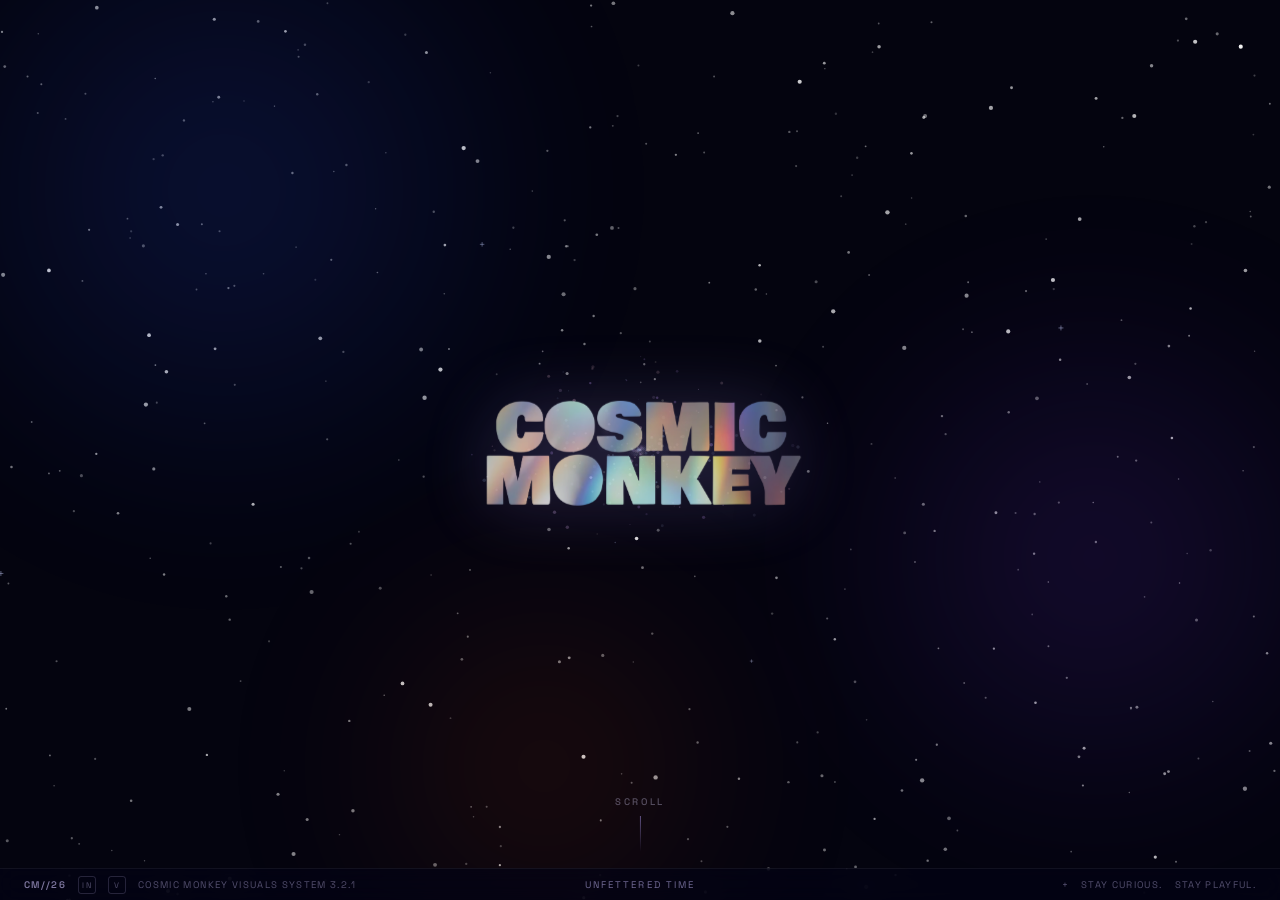
<file: splash.html>
<!DOCTYPE html>
<html lang="en">
<head>
  <meta charset="UTF-8">
  <meta name="viewport" content="width=device-width, initial-scale=1.0">
  <title>Cosmic Monkey</title>
  <link rel="preconnect" href="https://fonts.googleapis.com">
  <link rel="preconnect" href="https://fonts.gstatic.com" crossorigin>
  <link href="https://fonts.googleapis.com/css2?family=Barlow+Condensed:wght@700;900&family=Space+Grotesk:wght@300;400;500;700&display=swap" rel="stylesheet">
  <style>
    *, *::before, *::after { box-sizing: border-box; margin: 0; padding: 0; }

    html, body {
      width: 100%; height: 100%;
      overflow: hidden;
      background: #04040f;
      color: #e0dff5;
      font-family: 'Space Grotesk', sans-serif;
    }

    /* ── Space environment ── */
    #space-env {
      position: fixed;
      inset: 0;
      z-index: 0;
      pointer-events: none;
    }

    #starfield-canvas {
      position: absolute;
      inset: 0;
      width: 100%; height: 100%;
    }

    .nebula {
      position: absolute;
      border-radius: 50%;
      filter: blur(90px);
      opacity: 0.18;
      pointer-events: none;
    }
    .nebula-blue   { width: 55vw; height: 55vw; background: radial-gradient(circle, #2a5aff 0%, transparent 70%); top: -18%; left: -10%; }
    .nebula-purple { width: 45vw; height: 45vw; background: radial-gradient(circle, #7c3aed 0%, transparent 70%); top: 30%;  right: -8%; }
    .nebula-orange { width: 35vw; height: 35vw; background: radial-gradient(circle, #c2400a 0%, transparent 70%); bottom: -10%; left: 25%; }

    /* ── Splash scene ── */
    #splash {
      position: relative;
      z-index: 1;
      width: 100vw; height: 100vh;
      display: flex;
      align-items: center;
      justify-content: center;
    }

    #dust-canvas {
      position: absolute;
      inset: 0;
      width: 100%; height: 100%;
      pointer-events: none;
    }

    .splash-logo-wrap {
      position: relative;
      z-index: 2;
      display: flex;
      align-items: center;
      justify-content: center;
    }

    .splash-logo {
      width: clamp(200px, 28vw, 480px);
      height: auto;
      display: block;
      filter: drop-shadow(0 0 40px rgba(180, 160, 255, 0.3));
    }

    /* ── Scroll hint ── */
    .scroll-hint {
      position: absolute;
      bottom: 48px;
      left: 50%;
      transform: translateX(-50%);
      display: flex;
      flex-direction: column;
      align-items: center;
      gap: 8px;
      z-index: 2;
      animation: hint-fade 3s ease-in-out 2s both;
    }

    .scroll-hint-label {
      font-family: 'Space Grotesk', sans-serif;
      font-size: 0.6rem;
      font-weight: 500;
      letter-spacing: 0.28em;
      color: rgba(220, 215, 255, 0.35);
      text-transform: uppercase;
    }

    .scroll-hint-line {
      width: 1px;
      height: 36px;
      background: linear-gradient(to bottom, rgba(180,160,255,0.5), transparent);
      animation: line-pulse 2s ease-in-out infinite 2s;
    }

    @keyframes hint-fade {
      from { opacity: 0; transform: translateX(-50%) translateY(10px); }
      to   { opacity: 1; transform: translateX(-50%) translateY(0); }
    }

    @keyframes line-pulse {
      0%, 100% { opacity: 0.4; }
      50%       { opacity: 1; }
    }

    /* ── Footer status bar ── */
    #status-bar {
      position: fixed;
      bottom: 0; left: 0; right: 0;
      height: 32px;
      display: flex;
      align-items: center;
      justify-content: space-between;
      padding: 0 24px;
      background: rgba(4, 4, 20, 0.7);
      border-top: 1px solid rgba(255, 255, 255, 0.06);
      backdrop-filter: blur(10px);
      z-index: 10;
      font-size: 0.6rem;
      letter-spacing: 0.14em;
      color: rgba(180, 170, 220, 0.45);
    }

    .bar-left, .bar-right { display: flex; align-items: center; gap: 12px; }
    .bar-center { position: absolute; left: 50%; transform: translateX(-50%); }

    .bar-tag   { color: rgba(180,170,220,0.7); font-weight: 600; }
    .bar-pip   { width: 18px; height: 18px; border: 1px solid rgba(180,170,220,0.2); border-radius: 3px; display: flex; align-items: center; justify-content: center; font-size: 0.5rem; }
    .bar-accent-text { color: rgba(200,190,255,0.55); letter-spacing: 0.22em; }
    .bar-plus  { color: rgba(180,170,220,0.5); }
  </style>
</head>
<body>

  <!-- Space background -->
  <div id="space-env" aria-hidden="true">
    <canvas id="starfield-canvas"></canvas>
    <div class="nebula nebula-blue"></div>
    <div class="nebula nebula-purple"></div>
    <div class="nebula nebula-orange"></div>
  </div>

  <!-- Splash -->
  <section id="splash">
    <canvas id="dust-canvas" aria-hidden="true"></canvas>
    <div class="splash-logo-wrap">
      <img
        src="assets/images/logo-transparent.png"
        alt="Cosmic Monkey"
        class="splash-logo"
        id="splash-logo"
      >
    </div>
    <div class="scroll-hint" aria-hidden="true">
      <span class="scroll-hint-label">SCROLL</span>
      <div class="scroll-hint-line"></div>
    </div>
  </section>

  <!-- Footer -->
  <footer id="status-bar">
    <div class="bar-left">
      <span class="bar-tag">CM//26</span>
      <span class="bar-pip">IN</span>
      <span class="bar-pip">V</span>
      <span class="bar-system">COSMIC MONKEY VISUALS SYSTEM 3.2.1</span>
    </div>
    <div class="bar-center">
      <span class="bar-accent-text">UNFETTERED TIME</span>
    </div>
    <div class="bar-right">
      <span class="bar-plus">+</span>
      <span class="bar-slogan">STAY CURIOUS.</span>
      <span class="bar-slogan">STAY PLAYFUL.</span>
    </div>
  </footer>

  <script src="https://cdnjs.cloudflare.com/ajax/libs/gsap/3.12.5/gsap.min.js"></script>
  <script>
    /* ── Starfield ── */
    (function () {
      const canvas = document.getElementById('starfield-canvas');
      const ctx = canvas.getContext('2d');
      let W, H;

      function resize() { W = canvas.width = window.innerWidth; H = canvas.height = window.innerHeight; }
      resize();
      window.addEventListener('resize', resize);

      const LAYERS = [
        { count: 220, r: 0.7,  opacity: 0.50 },
        { count: 110, r: 1.1,  opacity: 0.72 },
        { count:  55, r: 1.7,  opacity: 0.95 },
      ];

      const stars = LAYERS.flatMap(l =>
        Array.from({ length: l.count }, () => ({
          x: Math.random(),
          y: Math.random(),
          r: l.r + Math.random() * 0.5,
          o: l.opacity * (0.6 + Math.random() * 0.4),
          tw: Math.random() * Math.PI * 2,
        }))
      );

      const sparkles = Array.from({ length: 8 }, () => ({
        x: Math.random(), y: Math.random(), phase: Math.random() * Math.PI * 2,
      }));

      function draw(ts) {
        ctx.clearRect(0, 0, W, H);
        for (const s of stars) {
          const t = 0.8 + 0.2 * Math.sin(ts * 0.0012 + s.tw);
          ctx.beginPath();
          ctx.arc(s.x * W, s.y * H, s.r, 0, Math.PI * 2);
          ctx.fillStyle = `rgba(255,255,255,${(s.o * t).toFixed(3)})`;
          ctx.fill();
        }
        for (const sp of sparkles) {
          const intensity = 0.5 + 0.5 * Math.sin(ts * 0.0008 + sp.phase);
          if (intensity < 0.6) continue;
          const x = sp.x * W, y = sp.y * H, size = 2.5 * intensity;
          ctx.save();
          ctx.translate(x, y);
          ctx.strokeStyle = `rgba(200,210,255,${(intensity * 0.9).toFixed(2)})`;
          ctx.lineWidth = 0.5;
          for (let a = 0; a < 4; a++) {
            ctx.beginPath();
            ctx.moveTo(0, 0);
            ctx.lineTo(Math.cos(a * Math.PI / 2) * size, Math.sin(a * Math.PI / 2) * size);
            ctx.stroke();
          }
          ctx.restore();
        }
        requestAnimationFrame(draw);
      }
      requestAnimationFrame(draw);
    })();

    /* ── Space dust + logo entrance ── */
    (function () {
      const dc   = document.getElementById('dust-canvas');
      const dctx = dc.getContext('2d');
      let DW, DH, cx, cy;

      function resize() {
        DW = dc.width  = dc.offsetWidth;
        DH = dc.height = dc.offsetHeight;
        cx = DW / 2; cy = DH / 2;
      }
      resize();
      window.addEventListener('resize', resize);

      const COLORS = [
        [180,200,240],[220,180,240],[240,190,210],
        [240,230,200],[160,200,240],[200,160,255],
      ];

      const DUST = Array.from({ length: 260 }, (_, i) => {
        const isFine = i < 200;
        const col = COLORS[Math.floor(Math.random() * COLORS.length)];
        return {
          angle:  Math.random() * Math.PI * 2,
          radius: Math.pow(Math.random(), 1.6) * (isFine ? 0.38 : 0.22),
          speed:  (Math.random() * 0.0002 + 0.00005) * (Math.random() < 0.5 ? 1 : -1),
          drift:  (Math.random() - 0.5) * 0.00008,
          size:   isFine ? 0.6 + Math.random() * 1.2 : 3 + Math.random() * 7,
          opacity: isFine ? 0.25 + Math.random() * 0.55 : 0.04 + Math.random() * 0.12,
          col,
          twinkle: Math.random() * Math.PI * 2,
          twinkleSpeed: 0.0008 + Math.random() * 0.0015,
          isFine,
        };
      });

      let startTime = null;
      const FADE = 3200;

      function drawDust(ts) {
        if (!startTime) startTime = ts;
        const globalOp = Math.min(1, (ts - startTime) / FADE);
        dctx.clearRect(0, 0, DW, DH);
        const refR = Math.min(DW, DH) * 0.5;

        for (const p of DUST) {
          p.angle  += p.speed;
          p.radius += p.drift;
          if (p.radius > (p.isFine ? 0.44 : 0.30)) p.drift *= -1;
          if (p.radius < 0.01) p.drift = Math.abs(p.drift);

          const x  = cx + Math.cos(p.angle) * p.radius * refR;
          const y  = cy + Math.sin(p.angle) * p.radius * refR * 0.55;
          const tw = 0.75 + 0.25 * Math.sin(ts * p.twinkleSpeed + p.twinkle);
          const op = p.opacity * tw * globalOp;
          const [r, g, b] = p.col;

          if (p.isFine) {
            dctx.beginPath();
            dctx.arc(x, y, p.size, 0, Math.PI * 2);
            dctx.fillStyle = `rgba(${r},${g},${b},${op.toFixed(3)})`;
            dctx.fill();
          } else {
            const grd = dctx.createRadialGradient(x, y, 0, x, y, p.size);
            grd.addColorStop(0, `rgba(${r},${g},${b},${op.toFixed(3)})`);
            grd.addColorStop(1, `rgba(${r},${g},${b},0)`);
            dctx.beginPath();
            dctx.arc(x, y, p.size, 0, Math.PI * 2);
            dctx.fillStyle = grd;
            dctx.fill();
          }
        }
        requestAnimationFrame(drawDust);
      }
      requestAnimationFrame(drawDust);

      /* Logo entrance */
      const logo = document.getElementById('splash-logo');
      if (logo && window.gsap) {
        gsap.set(logo, { y: 28, scale: 0.5, opacity: 0 });
        gsap.to(logo, { opacity: 1, y: 0, scale: 1, duration: 2.8, ease: 'power3.out', delay: 0.7 });
      }
    })();
  </script>
</body>
</html>
</file>
